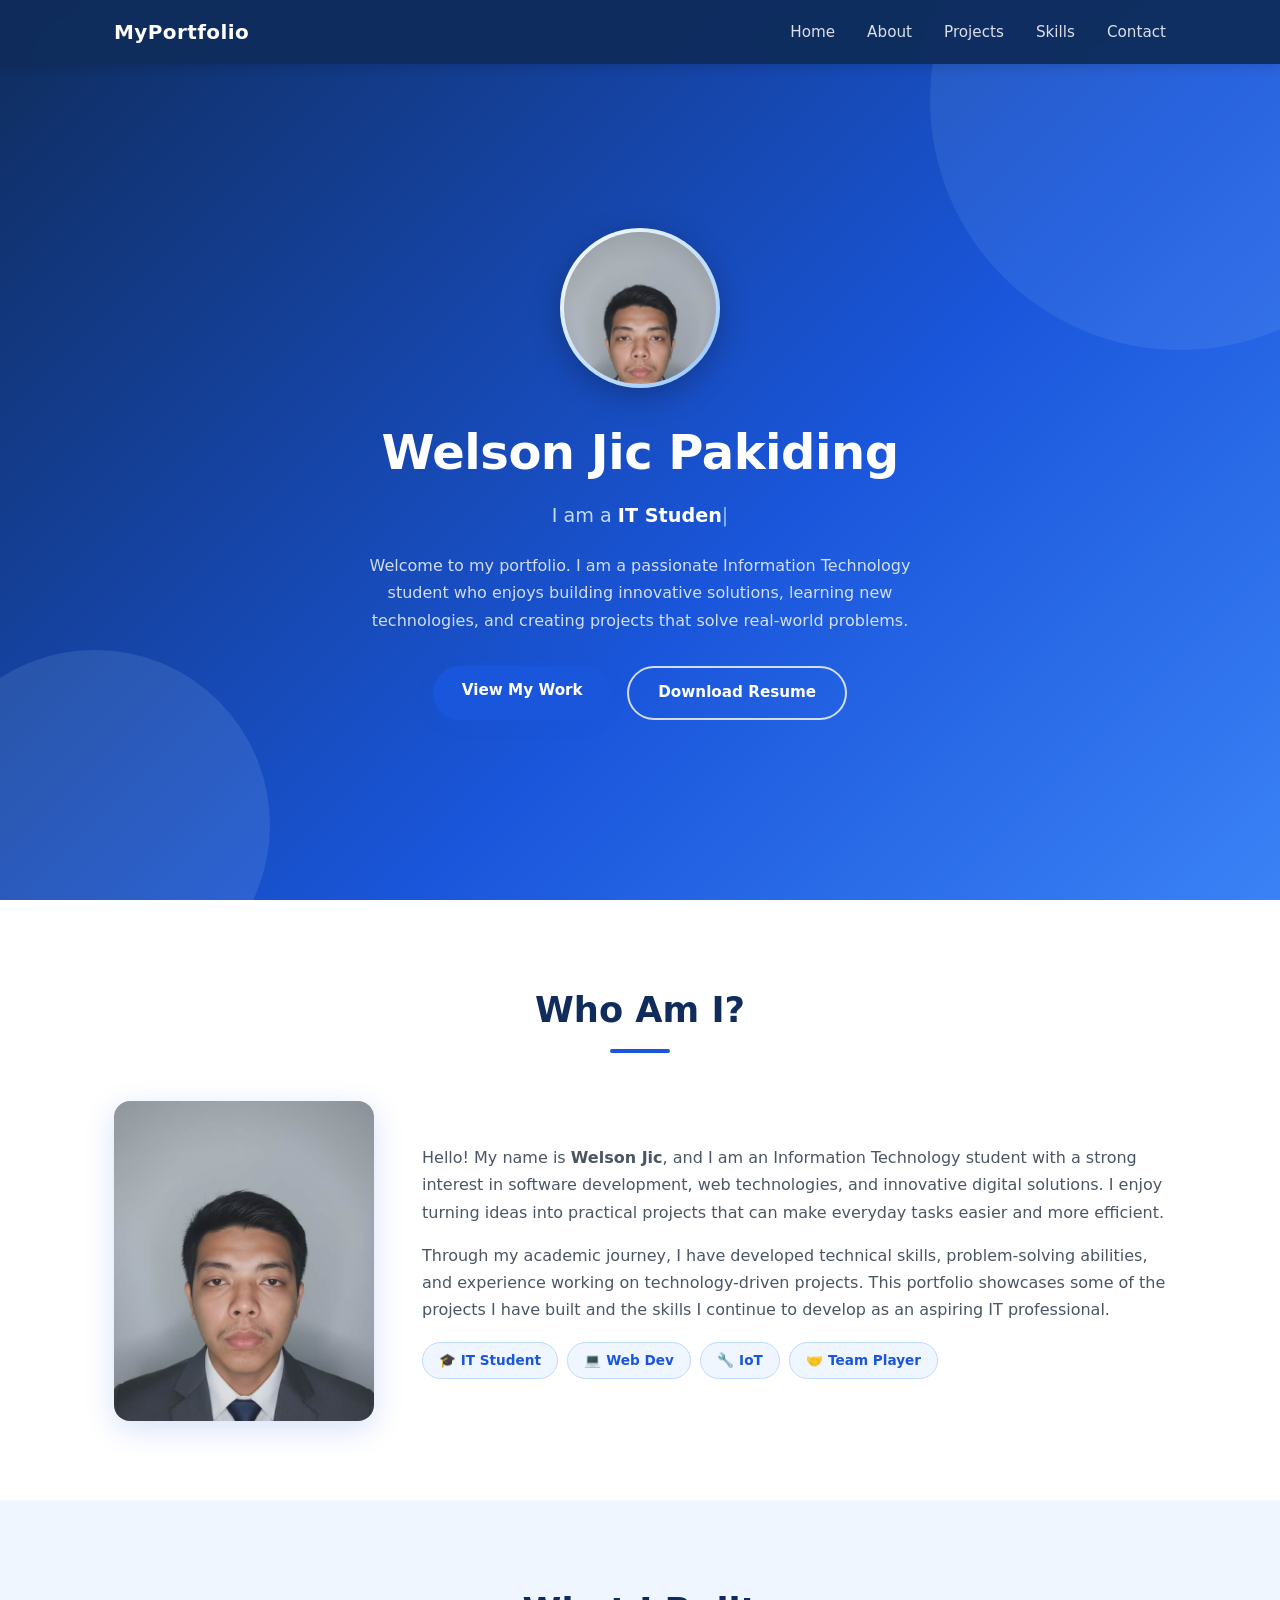
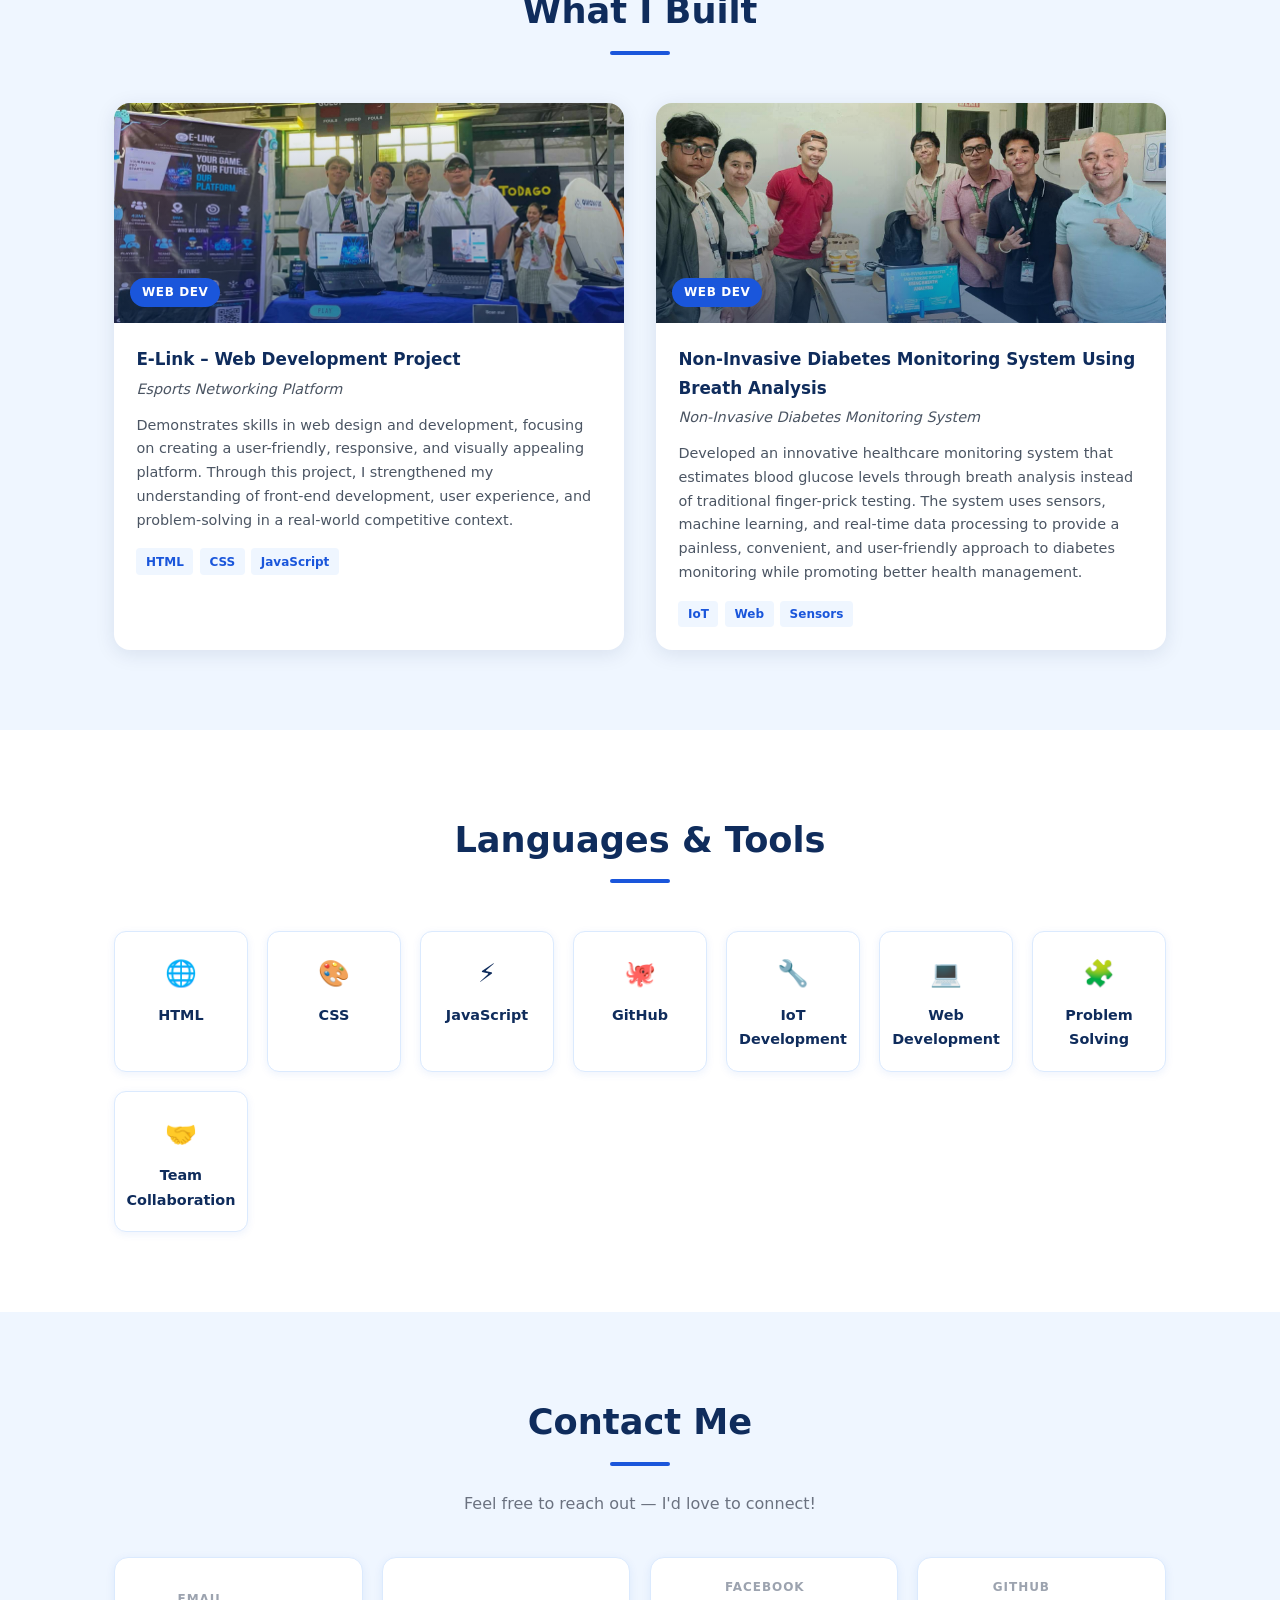
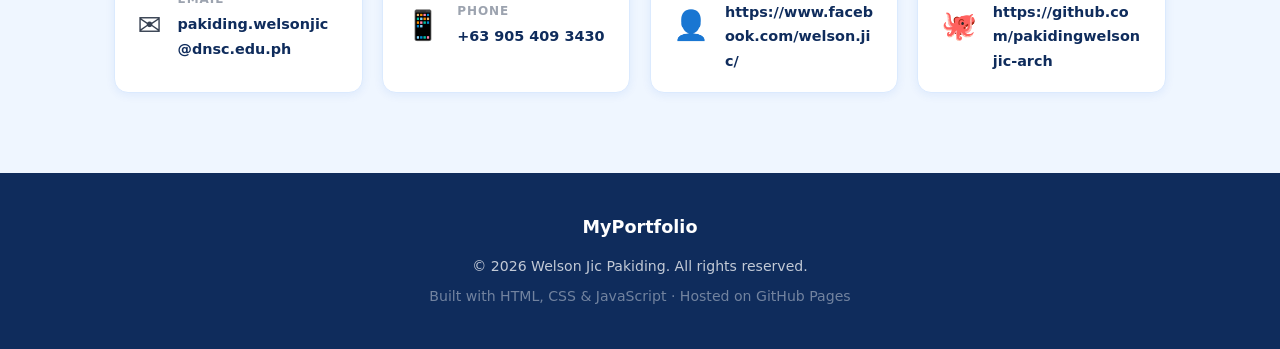
<file: index.html>
<!DOCTYPE html>
<html lang="en">
<head>
  <meta charset="UTF-8" />
  <meta name="viewport" content="width=device-width, initial-scale=1.0" />
  <title>My Portfolio – IT Student</title>
  <link rel="stylesheet" href="style.css" />
</head>
<body>

  <!-- ===================== NAVIGATION ===================== -->
  <nav id="navbar">
    <div class="nav-inner">
      <span class="nav-logo">MyPortfolio</span>
      <button class="hamburger" id="hamburger" aria-label="Open menu">&#9776;</button>
      <ul class="nav-links" id="nav-links">
        <li><a href="#hero">Home</a></li>
        <li><a href="#about">About</a></li>
        <li><a href="#projects">Projects</a></li>
        <li><a href="#skills">Skills</a></li>
        <li><a href="#contact">Contact</a></li>
      </ul>
    </div>
  </nav>

  <!-- ===================== HERO ===================== -->
  <section id="hero">
    <div class="hero-content fade-in">
      <div class="profile-ring">
        <img src="images/profile.jpg" alt="Profile Photo" class="profile-photo" />
      </div>
      <h1 class="hero-name">Welson Jic Pakiding</h1>
      <!-- Typing animation target -->
      <p class="hero-role">I am a <span id="typed-text"></span><span class="cursor">|</span></p>
      <p class="hero-tagline">
        Welcome to my portfolio. I am a passionate Information Technology student who enjoys
        building innovative solutions, learning new technologies, and creating projects that
        solve real-world problems.
      </p>
      <div class="hero-buttons">
        <a href="#projects" class="btn btn-primary">View My Work</a>
        <!-- Replace # with actual resume file path when ready -->
        <a href="#" class="btn btn-outline" download>Download Resume</a>
      </div>
    </div>
    <!-- Decorative background blobs -->
    <div class="blob blob-1"></div>
    <div class="blob blob-2"></div>
  </section>

  <!-- ===================== ABOUT ===================== -->
  <section id="about" class="section">
    <div class="container">
      <h2 class="section-title fade-in">Who Am I?</h2>
      <div class="about-grid fade-in">
        <div class="about-img-wrap">
          <img src="images/profile.jpg" alt="About Photo" class="about-photo" />
        </div>
        <div class="about-text">
          <p>
            Hello! My name is <strong>Welson Jic</strong>, and I am an Information Technology
            student with a strong interest in software development, web technologies, and
            innovative digital solutions. I enjoy turning ideas into practical projects that
            can make everyday tasks easier and more efficient.
          </p>
          <p>
            Through my academic journey, I have developed technical skills, problem-solving
            abilities, and experience working on technology-driven projects. This portfolio
            showcases some of the projects I have built and the skills I continue to develop
            as an aspiring IT professional.
          </p>
          <div class="about-badges">
            <span class="badge">🎓 IT Student</span>
            <span class="badge">💻 Web Dev</span>
            <span class="badge">🔧 IoT</span>
            <span class="badge">🤝 Team Player</span>
          </div>
        </div>
      </div>
    </div>
  </section>

  <!-- ===================== PROJECTS ===================== -->
  <section id="projects" class="section section-alt">
    <div class="container">
      <h2 class="section-title fade-in">What I Built</h2>
      <div class="projects-grid">

        <!-- Project 1 -->
        <article class="project-card fade-in">
          <div class="card-img-wrap">
            <img src="images/project1.jpg" alt="Smart Compost Monitoring System" />
            <div class="card-overlay">
              <span class="tag">Web Dev</span>
            </div>
          </div>
          <div class="card-body">
            <h3>E-Link – Web Development Project</h3>
            <p class="card-sub">Esports Networking Platform</p>
            <p>
              Demonstrates skills in web design and development, focusing on creating
              a user-friendly, responsive, and visually appealing platform. Through this
              project, I strengthened my understanding of front-end development, user
              experience, and problem-solving in a real-world competitive context.
            </p>
            <div class="card-tags">
              <span>HTML</span><span>CSS</span><span>JavaScript</span>
            </div>
          </div>
        </article>

        <!-- Project 2 -->
        <article class="project-card fade-in">
          <div class="card-img-wrap">
            <img src="images/project2.jpg" alt="E-Link Web Development Project" />
            <div class="card-overlay">
              <span class="tag">Web Dev</span>
            </div>
          </div>
          <div class="card-body">
            <h3>Non-Invasive Diabetes Monitoring System Using Breath Analysis</h3>
            <p class="card-sub">Non-Invasive Diabetes Monitoring System</p>
            <p>
              Developed an innovative healthcare monitoring system that estimates blood glucose levels through breath analysis instead of traditional finger-prick testing. The system uses sensors, machine learning, and real-time data processing to provide a painless, convenient, and user-friendly approach to diabetes monitoring while promoting better health management.
            </p>
            <div class="card-tags">
              <span>IoT</span><span>Web</span><span>Sensors</span>
            </div>
          </div>
        </article>

      </div>
    </div>
  </section>

  <!-- ===================== SKILLS ===================== -->
  <section id="skills" class="section">
    <div class="container">
      <h2 class="section-title fade-in">Languages &amp; Tools</h2>
      <div class="skills-grid fade-in">
        <div class="skill-card">
          <span class="skill-icon">🌐</span>
          <span>HTML</span>
        </div>
        <div class="skill-card">
          <span class="skill-icon">🎨</span>
          <span>CSS</span>
        </div>
        <div class="skill-card">
          <span class="skill-icon">⚡</span>
          <span>JavaScript</span>
        </div>
        <div class="skill-card">
          <span class="skill-icon">🐙</span>
          <span>GitHub</span>
        </div>
        <div class="skill-card">
          <span class="skill-icon">🔧</span>
          <span>IoT Development</span>
        </div>
        <div class="skill-card">
          <span class="skill-icon">💻</span>
          <span>Web Development</span>
        </div>
        <div class="skill-card">
          <span class="skill-icon">🧩</span>
          <span>Problem Solving</span>
        </div>
        <div class="skill-card">
          <span class="skill-icon">🤝</span>
          <span>Team Collaboration</span>
        </div>
      </div>
    </div>
  </section>

  <!-- ===================== CONTACT ===================== -->
  <section id="contact" class="section section-alt">
    <div class="container">
      <h2 class="section-title fade-in">Contact Me</h2>
      <p class="contact-intro fade-in">Feel free to reach out — I'd love to connect!</p>
      <div class="contact-grid fade-in">

        <a href="mailto:your.email@example.com" class="contact-card">
          <span class="contact-icon">✉️</span>
          <div>
            <span class="contact-label">Email</span>
            <span class="contact-value">pakiding.welsonjic@dnsc.edu.ph</span>
          </div>
        </a>

        <a href="tel:+63XXXXXXXXXX" class="contact-card">
          <span class="contact-icon">📱</span>
          <div>
            <span class="contact-label">Phone</span>
            <span class="contact-value">+63 905 409 3430</span>
          </div>
        </a>

        <a href="https://facebook.com/yourprofile" target="_blank" rel="noopener" class="contact-card">
          <span class="contact-icon">👤</span>
          <div>
            <span class="contact-label">Facebook</span>
            <span class="contact-value">https://www.facebook.com/welson.jic/</span>
          </div>
        </a>

        <a href="https://github.com/yourusername" target="_blank" rel="noopener" class="contact-card">
          <span class="contact-icon">🐙</span>
          <div>
            <span class="contact-label">GitHub</span>
            <span class="contact-value">https://github.com/pakidingwelsonjic-arch</span>
          </div>
        </a>

      </div>
    </div>
  </section>

  <!-- ===================== FOOTER ===================== -->
  <footer id="footer">
    <div class="container footer-inner">
      <span class="footer-logo">MyPortfolio</span>
      <p>&copy; <span id="year"></span> Welson Jic Pakiding. All rights reserved.</p>
      <p class="footer-sub">Built with HTML, CSS &amp; JavaScript · Hosted on GitHub Pages</p>
    </div>
  </footer>

  <script src="script.js"></script>
</body>
</html>
</file>
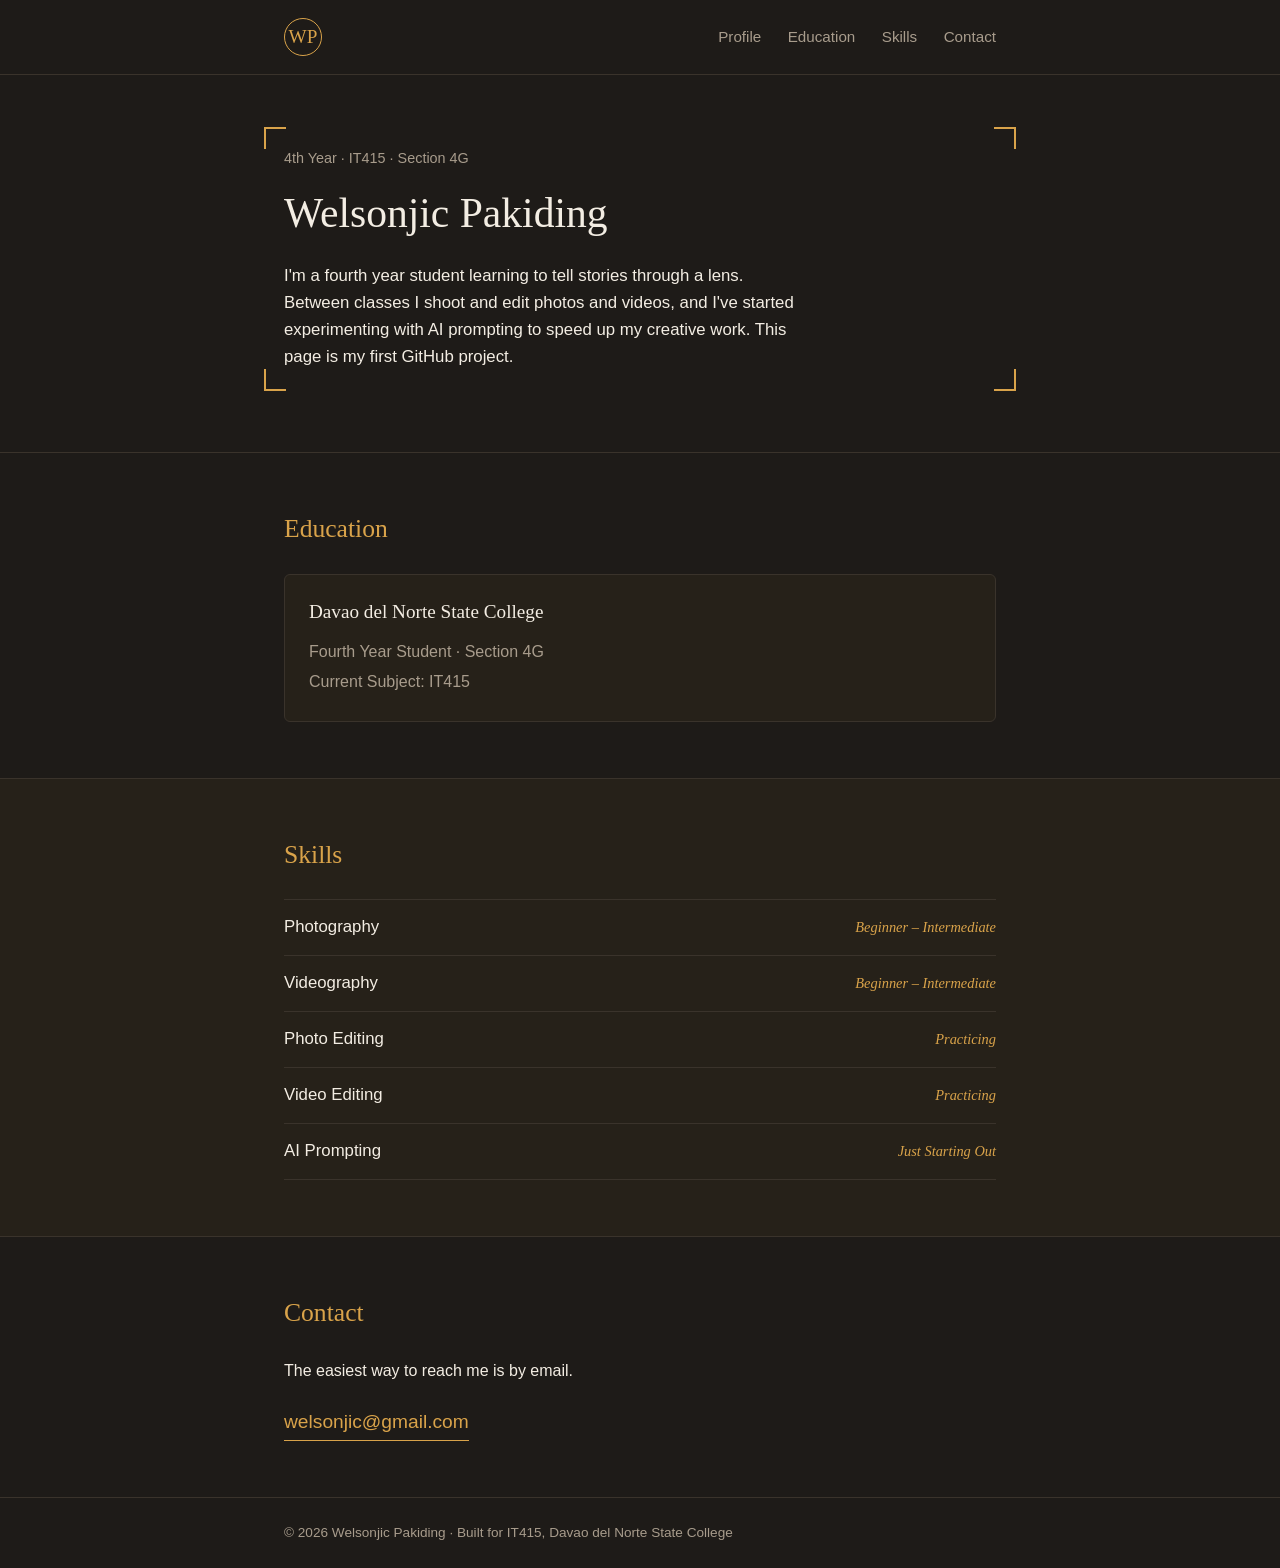
<file: cv-page/index.html>
<!DOCTYPE html>
<html lang="en">
<head>
  <meta charset="UTF-8" />
  <meta name="viewport" content="width=device-width, initial-scale=1.0" />
  <title>Welsonjic Pakiding - CV</title>
  <link rel="stylesheet" href="style.css" />
</head>
<body>

  <header class="site-header">
    <div class="wrap header-inner">
      <span class="logo">WP</span>
      <nav>
        <a href="#profile">Profile</a>
        <a href="#education">Education</a>
        <a href="#skills">Skills</a>
        <a href="#contact">Contact</a>
      </nav>
    </div>
  </header>

  <main>

    <section id="profile" class="hero">
      <div class="wrap hero-grid">
        <div class="hero-frame" aria-hidden="true">
          <span class="corner tl"></span>
          <span class="corner tr"></span>
          <span class="corner bl"></span>
          <span class="corner br"></span>
        </div>
        <div class="hero-text">
          <p class="eyebrow">4th Year &middot; IT415 &middot; Section 4G</p>
          <h1>Welsonjic Pakiding</h1>
          <p class="lede">
            I'm a fourth year student learning to tell stories through a
            lens. Between classes I shoot and edit photos and videos, and
            I've started experimenting with AI prompting to speed up my
            creative work. This page is my first GitHub project.
          </p>
        </div>
      </div>
    </section>

    <section id="education" class="section">
      <div class="wrap">
        <h2>Education</h2>
        <div class="edu-card">
          <h3>Davao del Norte State College</h3>
          <p>Fourth Year Student &middot; Section 4G</p>
          <p>Current Subject: IT415</p>
        </div>
      </div>
    </section>

    <section id="skills" class="section alt">
      <div class="wrap">
        <h2>Skills</h2>
        <ul class="skills-list">
          <li>
            <span class="skill-name">Photography</span>
            <span class="skill-level">Beginner &ndash; Intermediate</span>
          </li>
          <li>
            <span class="skill-name">Videography</span>
            <span class="skill-level">Beginner &ndash; Intermediate</span>
          </li>
          <li>
            <span class="skill-name">Photo Editing</span>
            <span class="skill-level">Practicing</span>
          </li>
          <li>
            <span class="skill-name">Video Editing</span>
            <span class="skill-level">Practicing</span>
          </li>
          <li>
            <span class="skill-name">AI Prompting</span>
            <span class="skill-level">Just Starting Out</span>
          </li>
        </ul>
      </div>
    </section>

    <section id="contact" class="section">
      <div class="wrap contact-inner">
        <h2>Contact</h2>
        <p>The easiest way to reach me is by email.</p>
        <a class="email-link" href="mailto:welsonjic@gmail.com">welsonjic@gmail.com</a>
      </div>
    </section>

  </main>

  <footer class="site-footer">
    <div class="wrap">
      <p>&copy; 2026 Welsonjic Pakiding &middot; Built for IT415, Davao del Norte State College</p>
    </div>
  </footer>

</body>
</html>
</file>
<file: style.css>
/* =====================================================
   PORTFOLIO – style.css
   Color palette:
     --blue-dark   : #0f2c5c  (navy headings / nav bg)
     --blue-mid    : #1a56db  (primary accent)
     --blue-light  : #3b82f6  (hover, tags)
     --blue-pale   : #eff6ff  (section alt bg)
     --white       : #ffffff
     --gray-text   : #374151
     --gray-light  : #f3f4f6
   ===================================================== */

/* ── Reset & base ─────────────────────────────────── */
*, *::before, *::after { box-sizing: border-box; margin: 0; padding: 0; }

html { scroll-behavior: smooth; font-size: 16px; }

body {
  font-family: 'Segoe UI', system-ui, sans-serif;
  color: #374151;
  background: #fff;
  line-height: 1.7;
  overflow-x: hidden;
}

a { text-decoration: none; color: inherit; }
img { max-width: 100%; display: block; }
ul { list-style: none; }

/* ── Utility ──────────────────────────────────────── */
.container { max-width: 1100px; margin: 0 auto; padding: 0 1.5rem; }

.section { padding: 5rem 0; }
.section-alt { background: #eff6ff; }

.section-title {
  font-size: clamp(1.6rem, 3vw, 2.2rem);
  font-weight: 700;
  color: #0f2c5c;
  text-align: center;
  margin-bottom: 3rem;
  position: relative;
}
.section-title::after {
  content: '';
  display: block;
  width: 60px;
  height: 4px;
  background: #1a56db;
  border-radius: 2px;
  margin: 0.6rem auto 0;
}

/* ── Buttons ──────────────────────────────────────── */
.btn {
  display: inline-block;
  padding: 0.75rem 1.8rem;
  border-radius: 50px;
  font-weight: 600;
  font-size: 0.95rem;
  transition: transform 0.2s, box-shadow 0.2s, background 0.2s;
  cursor: pointer;
}
.btn-primary {
  background: #1a56db;
  color: #fff;
  box-shadow: 0 4px 14px rgba(26,86,219,0.35);
}
.btn-primary:hover {
  background: #1649c0;
  transform: translateY(-2px);
  box-shadow: 0 6px 20px rgba(26,86,219,0.45);
}
.btn-outline {
  border: 2px solid rgba(255,255,255,0.8);
  color: #fff;
}
.btn-outline:hover {
  background: rgba(255,255,255,0.15);
  transform: translateY(-2px);
}

/* ── NAVIGATION ───────────────────────────────────── */
#navbar {
  position: fixed;
  top: 0; left: 0; right: 0;
  z-index: 999;
  background: rgba(15,44,92,0.96);
  backdrop-filter: blur(8px);
  box-shadow: 0 2px 12px rgba(0,0,0,0.15);
  transition: background 0.3s;
}
.nav-inner {
  max-width: 1100px;
  margin: 0 auto;
  padding: 0 1.5rem;
  height: 64px;
  display: flex;
  align-items: center;
  justify-content: space-between;
}
.nav-logo {
  font-size: 1.25rem;
  font-weight: 700;
  color: #fff;
  letter-spacing: 0.02em;
}
.nav-links {
  display: flex;
  gap: 2rem;
}
.nav-links a {
  color: rgba(255,255,255,0.85);
  font-size: 0.95rem;
  font-weight: 500;
  transition: color 0.2s;
  position: relative;
}
.nav-links a::after {
  content: '';
  position: absolute;
  bottom: -3px; left: 0;
  width: 0; height: 2px;
  background: #3b82f6;
  transition: width 0.25s;
}
.nav-links a:hover { color: #fff; }
.nav-links a:hover::after { width: 100%; }

/* Hamburger (mobile) */
.hamburger {
  display: none;
  background: none;
  border: none;
  color: #fff;
  font-size: 1.5rem;
  cursor: pointer;
}

/* ── HERO ─────────────────────────────────────────── */
#hero {
  min-height: 100vh;
  background: linear-gradient(135deg, #0f2c5c 0%, #1a56db 60%, #3b82f6 100%);
  display: flex;
  align-items: center;
  justify-content: center;
  text-align: center;
  position: relative;
  overflow: hidden;
  padding: 6rem 1.5rem 3rem;
}
.hero-content { position: relative; z-index: 2; max-width: 680px; }

/* Profile ring */
.profile-ring {
  width: 160px;
  height: 160px;
  margin: 0 auto 1.5rem;
  border-radius: 50%;
  padding: 4px;
  background: linear-gradient(135deg, #fff 0%, #93c5fd 100%);
  box-shadow: 0 8px 30px rgba(0,0,0,0.25);
}
.profile-photo {
  width: 100%;
  height: 100%;
  border-radius: 50%;
  object-fit: cover;
  object-position: top;
}

.hero-name {
  font-size: clamp(2rem, 5vw, 3rem);
  font-weight: 800;
  color: #fff;
  letter-spacing: -0.01em;
  margin-bottom: 0.4rem;
}
.hero-role {
  font-size: 1.2rem;
  color: #bfdbfe;
  margin-bottom: 1.2rem;
  min-height: 2rem;
}
#typed-text { color: #fff; font-weight: 600; }
.cursor {
  display: inline-block;
  animation: blink 0.7s step-end infinite;
  color: #93c5fd;
}
@keyframes blink { 0%,100%{opacity:1} 50%{opacity:0} }

.hero-tagline {
  font-size: 1rem;
  color: rgba(255,255,255,0.8);
  max-width: 560px;
  margin: 0 auto 2rem;
}
.hero-buttons { display: flex; gap: 1rem; justify-content: center; flex-wrap: wrap; }

/* Decorative blobs */
.blob {
  position: absolute;
  border-radius: 50%;
  opacity: 0.12;
  pointer-events: none;
}
.blob-1 {
  width: 500px; height: 500px;
  background: #93c5fd;
  top: -150px; right: -150px;
}
.blob-2 {
  width: 350px; height: 350px;
  background: #bfdbfe;
  bottom: -100px; left: -80px;
}

/* ── ABOUT ────────────────────────────────────────── */
.about-grid {
  display: grid;
  grid-template-columns: 260px 1fr;
  gap: 3rem;
  align-items: center;
}
.about-img-wrap {
  border-radius: 16px;
  overflow: hidden;
  box-shadow: 0 8px 30px rgba(26,86,219,0.18);
}
.about-photo { width: 100%; height: 320px; object-fit: cover; object-position: top; }

.about-text p { margin-bottom: 1rem; color: #4b5563; }

.about-badges { display: flex; flex-wrap: wrap; gap: 0.6rem; margin-top: 1.2rem; }
.badge {
  background: #eff6ff;
  color: #1a56db;
  border: 1.5px solid #bfdbfe;
  border-radius: 50px;
  padding: 0.35rem 1rem;
  font-size: 0.85rem;
  font-weight: 600;
}

/* ── PROJECTS ─────────────────────────────────────── */
.projects-grid {
  display: grid;
  grid-template-columns: repeat(auto-fit, minmax(300px, 1fr));
  gap: 2rem;
}
.project-card {
  background: #fff;
  border-radius: 16px;
  overflow: hidden;
  box-shadow: 0 4px 20px rgba(15,44,92,0.1);
  transition: transform 0.3s, box-shadow 0.3s;
}
.project-card:hover {
  transform: translateY(-6px);
  box-shadow: 0 12px 32px rgba(26,86,219,0.2);
}
.card-img-wrap {
  position: relative;
  height: 220px;
  overflow: hidden;
}
.card-img-wrap img {
  width: 100%; height: 100%;
  object-fit: cover;
  transition: transform 0.4s;
}
.project-card:hover .card-img-wrap img { transform: scale(1.05); }

.card-overlay {
  position: absolute;
  inset: 0;
  background: linear-gradient(to top, rgba(15,44,92,0.55), transparent);
  display: flex;
  align-items: flex-end;
  padding: 1rem;
}
.tag {
  background: #1a56db;
  color: #fff;
  font-size: 0.75rem;
  font-weight: 700;
  padding: 0.25rem 0.75rem;
  border-radius: 50px;
  letter-spacing: 0.05em;
  text-transform: uppercase;
}

.card-body { padding: 1.4rem; }
.card-body h3 { font-size: 1.05rem; color: #0f2c5c; margin-bottom: 0.25rem; font-weight: 700; }
.card-sub { font-size: 0.82rem; color: #6b7280; margin-bottom: 0.75rem; font-style: italic; }
.card-body p { font-size: 0.9rem; color: #4b5563; line-height: 1.65; }

.card-tags {
  display: flex; flex-wrap: wrap; gap: 0.4rem;
  margin-top: 1rem;
}
.card-tags span {
  background: #eff6ff;
  color: #1a56db;
  border-radius: 4px;
  font-size: 0.75rem;
  font-weight: 600;
  padding: 0.2rem 0.6rem;
}

/* ── SKILLS ───────────────────────────────────────── */
.skills-grid {
  display: grid;
  grid-template-columns: repeat(auto-fit, minmax(130px, 1fr));
  gap: 1.2rem;
}
.skill-card {
  background: #fff;
  border: 1.5px solid #dbeafe;
  border-radius: 12px;
  padding: 1.2rem 0.8rem;
  text-align: center;
  font-size: 0.9rem;
  font-weight: 600;
  color: #0f2c5c;
  box-shadow: 0 2px 8px rgba(26,86,219,0.08);
  transition: transform 0.2s, box-shadow 0.2s, background 0.2s;
  display: flex;
  flex-direction: column;
  align-items: center;
  gap: 0.5rem;
}
.skill-card:hover {
  background: #1a56db;
  color: #fff;
  transform: translateY(-4px);
  box-shadow: 0 8px 20px rgba(26,86,219,0.25);
}
.skill-icon { font-size: 1.6rem; }

/* ── CONTACT ──────────────────────────────────────── */
.contact-intro {
  text-align: center;
  color: #6b7280;
  margin-top: -1.5rem;
  margin-bottom: 2.5rem;
}
.contact-grid {
  display: grid;
  grid-template-columns: repeat(auto-fit, minmax(220px, 1fr));
  gap: 1.2rem;
}
.contact-card {
  display: flex;
  align-items: center;
  gap: 1rem;
  background: #fff;
  border: 1.5px solid #dbeafe;
  border-radius: 14px;
  padding: 1.2rem 1.4rem;
  box-shadow: 0 2px 10px rgba(26,86,219,0.08);
  transition: transform 0.2s, box-shadow 0.2s, border-color 0.2s;
}
.contact-card:hover {
  transform: translateY(-3px);
  box-shadow: 0 8px 22px rgba(26,86,219,0.16);
  border-color: #1a56db;
}
.contact-icon { font-size: 1.8rem; flex-shrink: 0; }
.contact-label {
  display: block;
  font-size: 0.75rem;
  text-transform: uppercase;
  letter-spacing: 0.08em;
  color: #9ca3af;
  font-weight: 600;
  margin-bottom: 0.15rem;
}
.contact-value {
  display: block;
  font-size: 0.9rem;
  color: #0f2c5c;
  font-weight: 600;
  word-break: break-all;
}

/* ── FOOTER ───────────────────────────────────────── */
#footer {
  background: #0f2c5c;
  color: rgba(255,255,255,0.75);
  text-align: center;
  padding: 2.5rem 1.5rem;
}
.footer-inner { display: flex; flex-direction: column; gap: 0.4rem; align-items: center; }
.footer-logo {
  font-size: 1.1rem;
  font-weight: 700;
  color: #fff;
  margin-bottom: 0.3rem;
}
#footer p { font-size: 0.88rem; }
.footer-sub { font-size: 0.78rem; opacity: 0.55; }

/* ── SCROLL FADE-IN ───────────────────────────────── */
.fade-in {
  opacity: 0;
  transform: translateY(28px);
  transition: opacity 0.65s ease, transform 0.65s ease;
}
.fade-in.visible {
  opacity: 1;
  transform: translateY(0);
}

/* ── RESPONSIVE ───────────────────────────────────── */
@media (max-width: 768px) {
  .hamburger { display: block; }

  .nav-links {
    display: none;
    flex-direction: column;
    position: absolute;
    top: 64px; left: 0; right: 0;
    background: rgba(15,44,92,0.98);
    padding: 1rem 1.5rem 1.5rem;
    gap: 1.2rem;
  }
  .nav-links.open { display: flex; }

  .about-grid { grid-template-columns: 1fr; }
  .about-img-wrap { max-width: 300px; margin: 0 auto; }
  .about-photo { height: 260px; }

  .skills-grid { grid-template-columns: repeat(auto-fit, minmax(110px, 1fr)); }
}

@media (max-width: 480px) {
  .profile-ring { width: 130px; height: 130px; }
  .hero-buttons { flex-direction: column; align-items: center; }
}

/* ── Reduced motion ───────────────────────────────── */
@media (prefers-reduced-motion: reduce) {
  *, *::before, *::after { transition: none !important; animation: none !important; }
  .cursor { opacity: 1; }
}
</file>
<file: cv-page/style.css>
:root {
  --bg: #1e1b18;
  --bg-alt: #262119;
  --paper: #f3ede3;
  --muted: #a89c8c;
  --accent: #d9a34a;
  --border: #3a332b;

  --font-display: Georgia, "Times New Roman", serif;
  --font-body: -apple-system, "Segoe UI", Helvetica, Arial, sans-serif;
}

* { box-sizing: border-box; }

body {
  margin: 0;
  background: var(--bg);
  color: var(--paper);
  font-family: var(--font-body);
  line-height: 1.6;
  -webkit-font-smoothing: antialiased;
}

a { color: var(--accent); }

.wrap { max-width: 760px; margin: 0 auto; padding: 0 24px; }

h1, h2, h3 { font-family: var(--font-display); font-weight: 400; margin: 0 0 12px; }

.site-header { border-bottom: 1px solid var(--border); }

.header-inner {
  display: flex; align-items: center; justify-content: space-between;
  padding-top: 18px; padding-bottom: 18px;
}

.logo {
  font-family: var(--font-display); font-size: 1.2rem;
  border: 1px solid var(--accent); color: var(--accent);
  width: 38px; height: 38px; border-radius: 50%;
  display: flex; align-items: center; justify-content: center;
}

.site-header nav a { color: var(--muted); text-decoration: none; margin-left: 22px; font-size: 0.95rem; }
.site-header nav a:hover { color: var(--accent); }

.hero { padding: 72px 0 64px; }
.hero-grid { position: relative; }

.hero-frame { position: absolute; top: -20px; left: -20px; right: -20px; bottom: -20px; pointer-events: none; }

.corner { position: absolute; width: 22px; height: 22px; border: 2px solid var(--accent); }
.corner.tl { top: 0; left: 24px; border-right: none; border-bottom: none; }
.corner.tr { top: 0; right: 24px; border-left: none; border-bottom: none; }
.corner.bl { bottom: 0; left: 24px; border-right: none; border-top: none; }
.corner.br { bottom: 0; right: 24px; border-left: none; border-top: none; }

.eyebrow { color: var(--muted); font-size: 0.9rem; margin: 0 0 10px; }
.hero h1 { font-size: 2.6rem; color: var(--paper); }
.lede { max-width: 56ch; color: var(--paper); font-size: 1.05rem; }

.section { padding: 56px 0; border-top: 1px solid var(--border); }
.section.alt { background: var(--bg-alt); }
.section h2 { font-size: 1.6rem; color: var(--accent); margin-bottom: 24px; }

.edu-card { border: 1px solid var(--border); border-radius: 6px; padding: 22px 24px; background: var(--bg-alt); }
.edu-card h3 { font-size: 1.2rem; color: var(--paper); }
.edu-card p { margin: 4px 0; color: var(--muted); }

.skills-list { list-style: none; margin: 0; padding: 0; }
.skills-list li { display: flex; justify-content: space-between; align-items: baseline; padding: 14px 0; border-bottom: 1px solid var(--border); }
.skills-list li:first-child { border-top: 1px solid var(--border); }
.skill-name { font-size: 1.05rem; }
.skill-level { color: var(--accent); font-size: 0.9rem; font-family: var(--font-display); font-style: italic; }

.contact-inner { text-align: left; }
.email-link { display: inline-block; margin-top: 8px; font-size: 1.2rem; text-decoration: none; border-bottom: 1px solid var(--accent); padding-bottom: 2px; }
.email-link:hover { color: var(--paper); border-color: var(--paper); }

.site-footer { border-top: 1px solid var(--border); padding: 24px 0; }
.site-footer p { margin: 0; color: var(--muted); font-size: 0.85rem; }

@media (max-width: 600px) {
  .hero h1 { font-size: 2rem; }
  .site-header nav a { margin-left: 14px; font-size: 0.85rem; }
  .skills-list li { flex-direction: column; align-items: flex-start; gap: 4px; }
}

@media (prefers-reduced-motion: reduce) {
  * { transition: none !important; }
}
</file>
